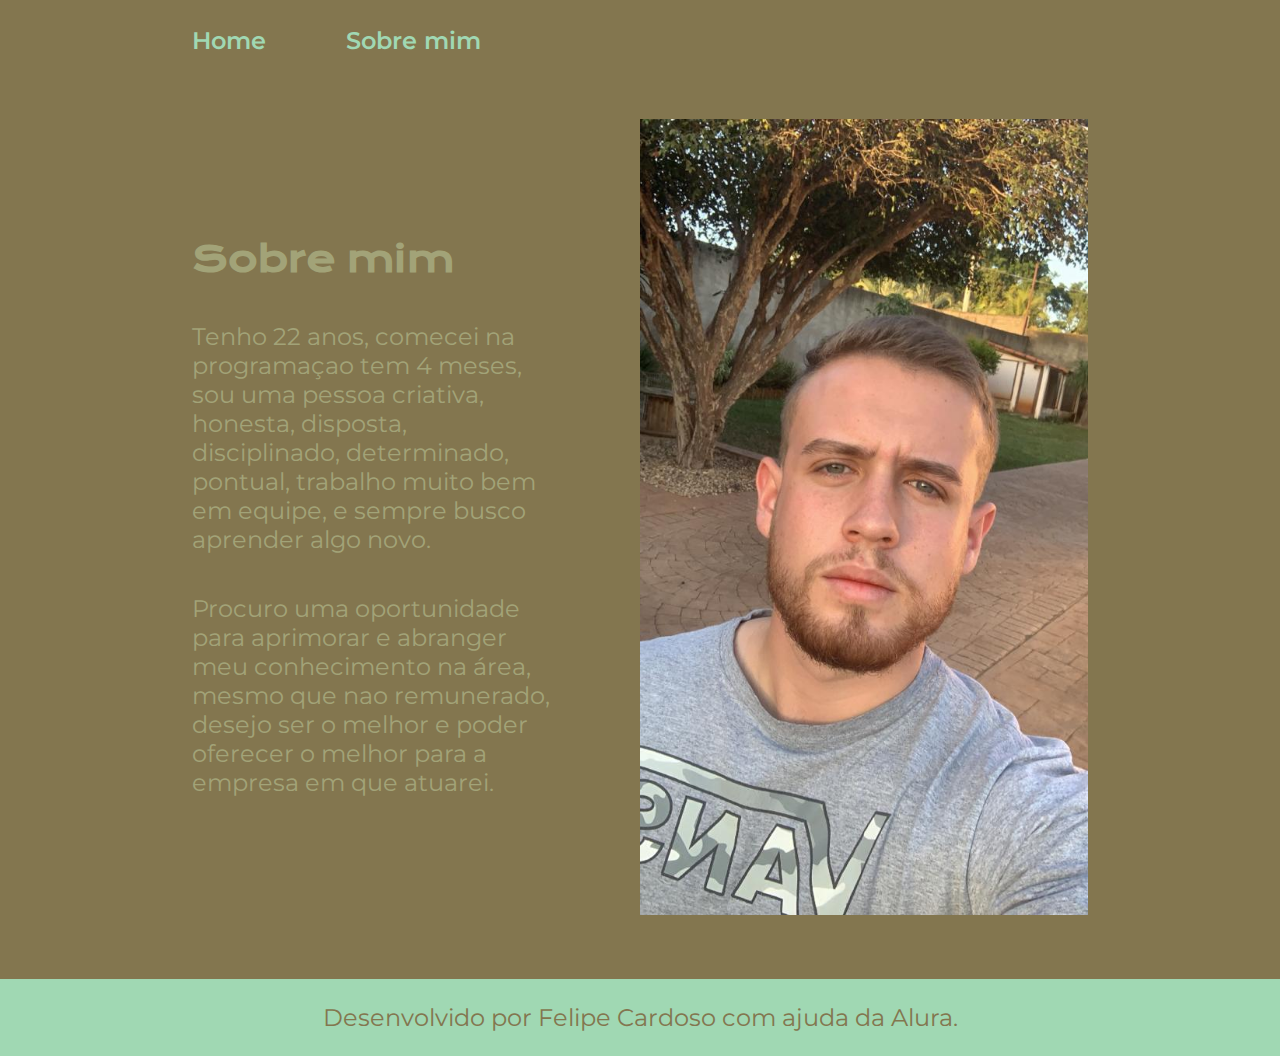
<file: about.html>
<!DOCTYPE html>
<html lang="pt-br">

<head>
    <meta charset="UTF-8">
    <meta http-equiv="X-UA-Compatible" content="IE=edge">
    <meta name="viewport" content="width=device-width, initial-scale=1.0">
    <title>Sobre mim</title>
    <link rel="stylesheet" href="./style.css">
</head>

<body>
    <header class="cabecalho">
        <nav class="cabecalho__menu">
            <a class="cabecalho__menu__link" href="index.html">Home</a>
            <a class="cabecalho__menu__link" href="about.html">Sobre mim</a>
        </nav>
    </header>

    <main class="apresentacao">
        <section class="apresentacao__conteudo">
            <h1 class="apresentacao__conteudo__titulo">Sobre mim</h1>
            <p class="apresentacao__conteudo__texto">Tenho 22 anos, comecei na programaçao tem 4 meses, sou uma pessoa criativa, honesta, disposta, disciplinado, determinado,
                pontual, trabalho muito bem em equipe, e sempre busco aprender algo novo. 
            </p>
            <p class="apresentacao__conteudo__texto">
                Procuro uma oportunidade para aprimorar e abranger meu conhecimento na área, mesmo que nao remunerado, desejo ser o melhor e poder oferecer o melhor 
            para a empresa em que atuarei.</p>
        </section>
        <img class="apresentacao_imagem" src="./Imagem.png" alt="Foto do Felipe Cardoso">
    </main>

    <footer class="rodape">
        <p>Desenvolvido por Felipe Cardoso com ajuda da Alura.</p>
    </footer>
</body>

</html>
</file>
<file: style.css>
@import url('https://fonts.googleapis.com/css2?family=Krona+One&family=Montserrat:wght@400;600&display=swap');

:root {
    --cor-primaria: #83764F;
    --cor-secundaria: #A2A378;
    --cor-terciaria: #A0D8B3;
    --cor-hover: #E5F9DB;

    --fonte-primaria: 'Krona One', sans-serif;
    --fonte-secundaria: 'Montserrat', sans-serif;
}
*{
    margin: 0;
    padding: 0;
}

body{
    box-sizing: border-box;
    background-color: var(--cor-primaria);
    color: var(--cor-secundaria);
}
.cabecalho{
    padding: 2% 0% 0% 15%;
}
.cabecalho__menu{
    display: flex;
    gap: 80px;
}
.cabecalho__menu__link{
    font-family: var(--fonte-secundaria);
    font-size: 1.5rem;
    font-weight: 600;
    color: var(--cor-terciaria);
    text-decoration: none;
}
.apresentacao{
    padding: 5% 15%;
    display: flex;
    align-items: center;
    justify-content: space-between;
    gap: 82px;
}
.apresentacao__conteudo{
    width: 50%;
    display: flex;
    flex-direction: column;
    gap: 40px;
}

.apresentacao__conteudo__titulo{
    font-size: 2.25rem;
    font-family: var(--fonte-primaria);
}
.titulo-destaque{
    color: var(--cor-terciaria);
}
.apresentacao__conteudo__texto{
    font-size: 1.5rem;
    font-family: var(--fonte-secundaria);
}

.apresentacao__links{
    display: flex;
    flex-direction: column;
    justify-content: space-between;
    align-items: center;
    gap: 32px;
}
.apresentacao__links__subtitulo{
    font-family: var(--fonte-primaria);
    font-weight: 400;
    font-size: 1.5rem;
}
.apresentacao__links__navegacao{
    display: flex;
    justify-content: center;
    gap: 16px;
    border: 2px solid var(--cor-terciaria);
    width: 50%;
    text-align: center;
    border-radius: 8px;
    font-size: 1.5rem;
    font-weight: 600;
    padding: 21.5px 0;
    text-decoration: none;
    color: var(--cor-secundaria);
    font-family: var(--fonte-secundaria);
}
.apresentacao__links__link:hover{
    background-color: var(--cor-hover);
}
.apresentacao_imagem{
    width: 50%;
}


.rodape{
    color: var(--cor-primaria);
    background-color: var(--cor-terciaria);
    padding: 24px;
    text-align: center;
    font-family: var(--fonte-secundaria);
    font-size: 1.5rem;
    font-weight: 400;
}

@media (max-width: 1200px){
    .cabecalho{
        padding: 10%;
    }
    .cabecalho__menu{
        justify-content: center;
    }
    
    .apresentacao{
        flex-direction: column-reverse;
    }

    .apresentacao__conteudo{
        width: auto;
    }
}
</file>
